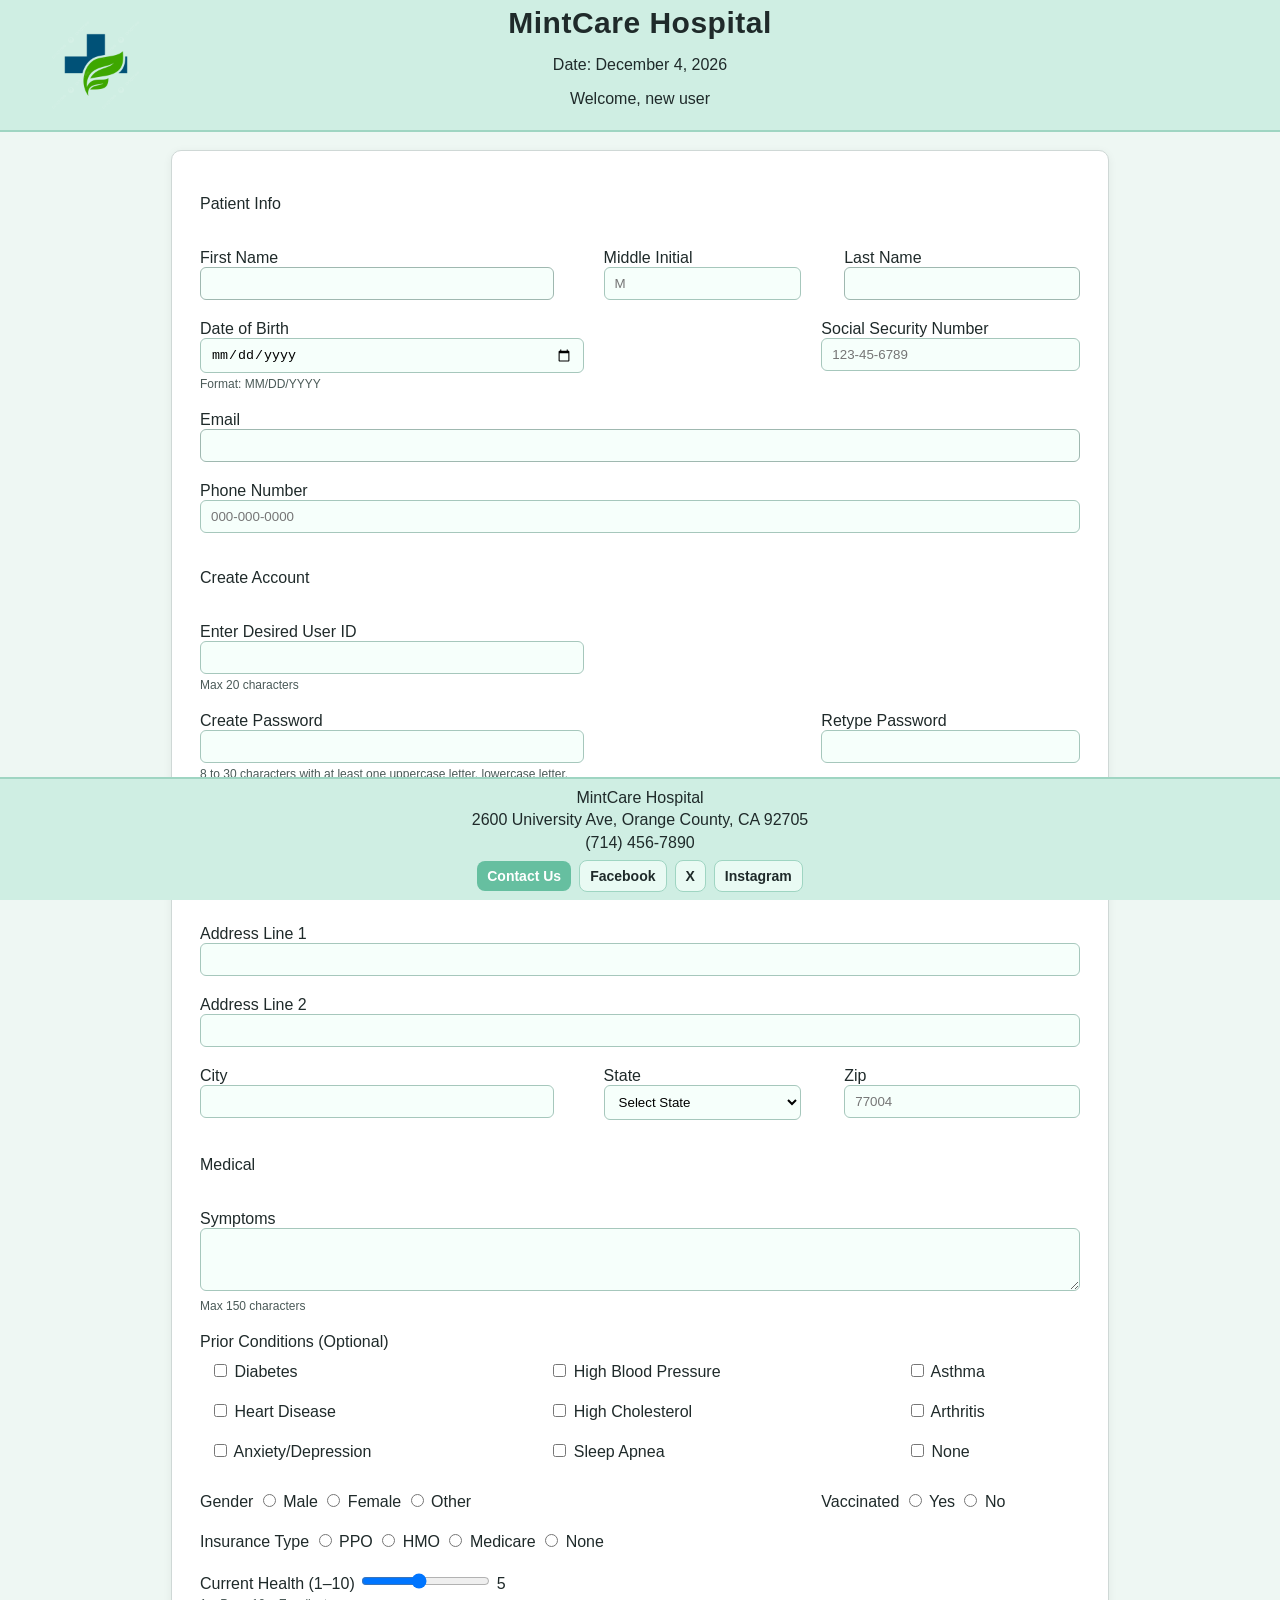
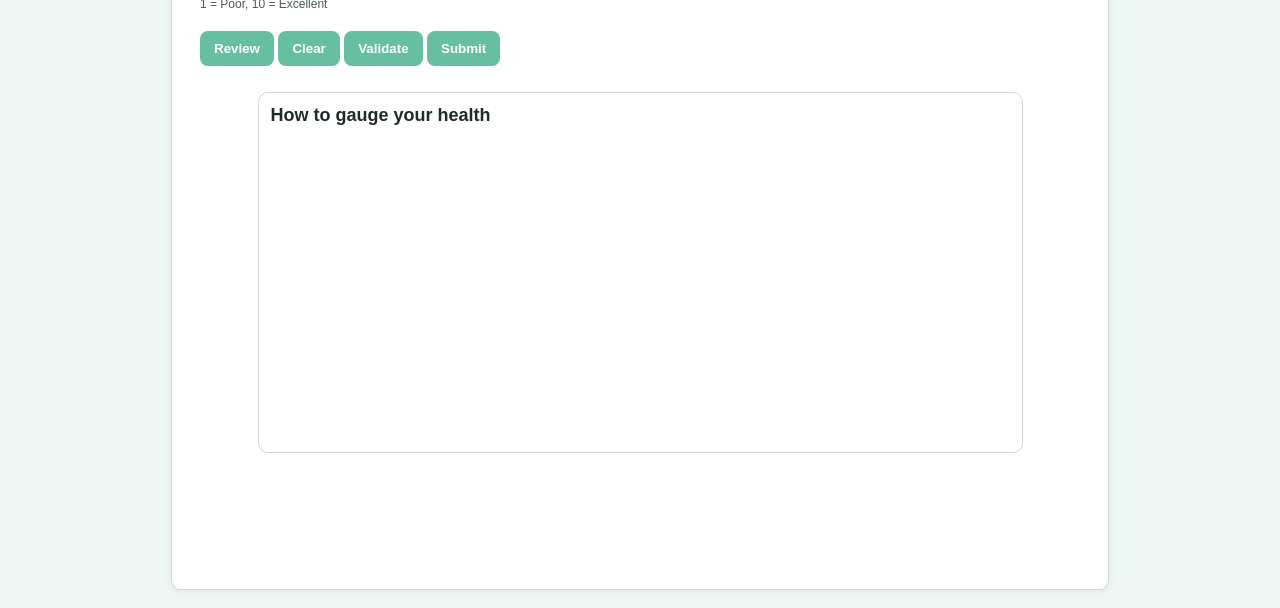
<file: MIS3371/H4/homework4.html>
<!DOCTYPE html>
<html lang="en">
  <head>
    <!--
    Name: Daniel Montanez
    Course: MIS 3371 11290 - Transaction Processing Systems I
    Assignment: Assignment #4 - Hospital Registration Form
    Date Created: 2026-06-2
    -->
    <meta charset="UTF-8" />
    <meta name="viewport" content="width=device-width, initial-scale=1.0" />
    <title>Hospital Registration Form</title>

    <link rel="stylesheet" href="hw4.css" />
  </head>

  <body>
    <div id="banner">
      <div id="banner-left">
        <img id="logo" src="hospital-logo.png" alt="Hospital Logo" />
      </div>

      <div id="banner-center">
        <h1 id="company-name">MintCare Hospital</h1>
        <p id="today-date">Date: <span id="date"></span></p>
        <p id="welcome-message">Welcome, new user</p>
        <p id="new-user-message"></p>
      </div>
      
      <div id="banner-right"></div>
    </div>

    
    <!-- Main Wrapper -->
    <div id="main">
      <form action="thank-you.html" onsubmit="return validateForm();">

  <table class="form-table">

    
    <tr class="section-row">
      <td colspan="5"><p class="section-title">Patient Info</p></td>
    </tr>

    <tr>
      <td>
        <div class="field">
          <label for="first_name">First Name</label>
          <input class="input-box" type="text" id="first_name" name="first_name" 
                 maxlength="30" required
                 pattern="[A-Za-z'-]{1,30}" 
                 title="Enter 1 to 30 letters. Letters, apostrophes and dashes only"
                 oninput="validateFirstName();">
          <div id="firstNameError" class="error-text">
            First name must be 1 to 30 characters only: Letters, apostrophes and dashes only
          </div>
        </div>
      </td>

      <td class="gap-cell"></td>

      <td>
        <div class="field">
          <label for="middleinit">Middle Initial</label>
          <input class="input-box" type="text" id="middleinit" name="middleinit" 
                 maxlength="1" placeholder="M"
                  pattern="[A-Za-z]?"
                 title="1 letter or leave blank"
                 oninput="validateMiddleInitial();">
          <div id="middleInitError" class="error-text">
            Middle initial must be 1 letter or left blank
          </div>
        </div>
      </td>

      <td class="gap-cell"></td>

      <td>
        <div class="field">
          <label for="last_name">Last Name</label>
          <input class="input-box" type="text" id="last_name" name="last_name" 
                 maxlength="30" required
                  pattern="[A-Za-z'-]{1,30}"
                 title="Enter 1 to 30 letters. Letters, apostrophes and dashes only"
                 oninput="validateLastName();">
          <div id="lastNameError" class="error-text">
            Last name must be 1 to 30 characters only: Letters, apostrophes and dashes only
          </div>
        </div>
      </td>
    </tr>

    <tr>
      <td colspan="2">
        <div class="field">
          <label for="dob">Date of Birth</label>
          <input class="input-box" type="date" id="dob" name="dob"
                 required
                 title="Enter date in format MM/DD/YYYY. Must be a valid date in the past"
                 onblur="validateDOB()">
          <div class="help-text">Format: MM/DD/YYYY</div>
          <div id="dobError" class="error-text">
            Date of Birth must be in the past and within the last 120 years
          </div>
        </div>
      </td>

      <td class="gap-cell"></td>

      <td colspan="2">
        <div class="field">
          <label for="ssn">Social Security Number</label>
          <input class="input-box" type="password" id="ssn" name="ssn" 
                 maxlength="11" placeholder="123-45-6789" required
                 pattern="[0-9-]{9,11}"
                 title="Enter 9 digits"
                 oninput="formatSSN(); validateSSN();">
          <div id="ssnError" class="error-text">SSN must be 9 digits</div>
        </div>
      </td>
    </tr>

    <tr>
      <td colspan="5">
        <div class="field">
          <label for="email">Email</label>
          <input class="input-box" type="email" id="email" name="email" 
                 maxlength="50" required
                 title="Enter email in format name@domain.com"
                 oninput="validateEmail();">
          <div id="emailError" class="error-text">
            Enter a valid email address in the format name@domain.com
          </div>
        </div>
      </td>
    </tr>

    <tr>
      <td colspan="5">
        <div class="field">
          <label for="phone">Phone Number</label>
          <input class="input-box" type="text" id="phone" name="phone"
                  placeholder="000-000-0000"
                  pattern="[0-9]{3}-[0-9]{3}-[0-9]{4}"
                  required
                  title="Enter phone number in format 000-000-0000"
                  oninput="validatePhone();">
          <div id="phoneNumError" class="error-text">
            Enter a valid phone number in the format 000-000-0000
          </div>
        </div>
      </td>
    </tr>

    <tr class="section-row">
      <td colspan="5"><p class="section-title">Create Account</p></td>
    </tr>

    <tr>
      <td colspan="2">
        <div class="field">
          <label for="userid">Enter Desired User ID</label>
          <input class="input-box" type="text" id="userid" name="userid"
                 oninput="lowercaseUserID(); validateUserID();" 
                 maxlength="20" required
                pattern="[A-Za-z][A-Za-z0-9_-]{4,19}"
                 title="Enter 5 to 20 characters with no spaces. Must start with a letter">
          <div class="help-text">Max 20 characters</div>
          <div id="userIdError" class="error-text">
            User ID must start with a letter with no special characters or spaces. 
            Enter 5 to 20 characters
          </div>
        </div>
      </td>
    </tr>

    <tr>
      <td colspan="2">
        <div class="field">
          <label for="password">Create Password</label>
          <input class="input-box" type="password" id="password" name="password" 
                 minlength="8" maxlength="30" required
                 pattern="(?=.*[a-z])(?=.*[A-Z])(?=.*[0-9])(?=.*[!@#%^&*()\-_\+=\\/><\.,`~]).{8,30}"
                 title="Enter 8 to 30 characters. Must include at least one uppercase letter, lowercase letter, number, and one special character"
                 oninput="validatePasswords();">
          <div class="help-text">
            8 to 30 characters with at least one uppercase letter, lowercase letter, number, 
            and special character
          </div>
        </div>
      </td>

      <td class="gap-cell"></td>

      <td colspan="2">
        <div class="field">
          <label for="confirm_password">Retype Password</label>
          <input class="input-box" type="password" id="confirm_password" name="confirm_password" 
                 minlength="8" maxlength="30" required
                 title="Re-enter your password to confirm"
                  oninput="validatePasswords();">
          <div id="pwError" class="error-text">Passwords do not match</div>        
          <div id="passwordError" class="error-text">
            Password cannot equal or have part of your user ID, first name, or last name
          </div>
        </div>
      </td>
    </tr>

    <tr>
      <td colspan="5">
        <label for="remember-me">
          <input 
            type="checkbox" 
            id="remember-me" 
            name="remember-me" 
            checked
          />
          Remember Me
        </label>
      </td>
    </tr>


    <tr class="section-row">
      <td colspan="5"><p class="section-title">Address</p></td>
    </tr>

    <tr>
      <td colspan="5">
        <div class="field">
          <label for="address1">Address Line 1</label>
          <input class="input-box" type="text" id="address1" name="address1" 
                 maxlength="30" required
                 pattern=".{2,30}"
                 title="Enter street address (2 to 30 characters)"
                 oninput="validateAddress1();">
          <div id="address1Error" class="error-text">Address Line 1 must be 2 to 30 characters</div>
        </div>
      </td>
    </tr>

    <tr>
      <td colspan="5">
        <div class="field">
          <label for="address2">Address Line 2</label>
          <input class="input-box" type="text" id="address2" name="address2" 
                 maxlength="30"
                 pattern=".{2,30}"
                 title="Optional: Enter street address (2 to 30 characters)"
                 oninput="validateAddress2();">
          <div id="address2Error" class="error-text">
            Address Line 2 must be 2 to 30 characters if entered
          </div>
        </div>
      </td>
    </tr>

    <tr>
      <td>
        <div class="field">
          <label for="city">City</label>
          <input class="input-box" type="text" id="city" name="city" 
                 maxlength="30" required
                 pattern=".{2,30}"
                 title="Enter city name (2 to 30 characters)"
                 oninput="validateCity();">
          <div id="cityError" class="error-text">City must be 2 to 30 characters</div>
        </div>
      </td>

      <td class="gap-cell"></td>

      <td>
        <div class="field">
          <label for="state">State</label>
          <select id="state" name="state" required title="Select your state">
          </select>
        </div>
      </td>

      <td class="gap-cell"></td>

      <td>
        <div class="field">
          <label for="zip">Zip</label>
          <input class="input-box" type="text" id="zip" name="zip" 
                 maxlength="10" placeholder="77004" required
                 pattern="[0-9]{5}"
                 title="Enter 5-digit zip code or zip+5 code (e.g. 77004 or 77004-1234)"
                 oninput="validateZip();">
          <div id="zipError" class="error-text">Zip code must be 5 digits</div>
        </div>
      </td>
    </tr>

    <!-- Medical -->
    <tr class="section-row">
      <td colspan="5"><p class="section-title">Medical</p></td>
    </tr>

    <tr>
      <td colspan="5">
        <div class="field">
          <label for="symptoms">Symptoms</label>
          <textarea id="symptoms" name="symptoms" rows="3" cols="50" 
                 maxlength="150" 
                 title="Enter symptoms (max 150 characters)"></textarea>
          <div class="help-text">Max 150 characters</div>
        </div>
      </td>
    </tr>

    
    <tr>
      <td colspan="5">
        <div class="field">
          <label>Prior Conditions (Optional)</label>

          <table class="choice-grid-table">
            <tr>
              <td><label><input type="checkbox" name="prior_conditions" value="Diabetes" 
                    title="Check all that apply"> Diabetes</label></td>

              <td><label><input type="checkbox" name="prior_conditions" value="HighBloodPressure" 
                    title="Check all that apply"> High Blood Pressure</label></td>

              <td><label><input type="checkbox" name="prior_conditions" value="Asthma" 
                    title="Check all that apply"> Asthma</label></td>
            </tr>
            <tr>
              <td><label><input type="checkbox" name="prior_conditions" value="HeartDisease" 
                title="Check all that apply"> Heart Disease</label></td>

              <td><label><input type="checkbox" name="prior_conditions" value="HighCholesterol" 
                    title="Check all that apply"> High Cholesterol</label></td>

              <td><label><input type="checkbox" name="prior_conditions" value="Arthritis" 
                    title="Check all that apply"> Arthritis</label></td>
            </tr>
            <tr>
              <td><label><input type="checkbox" name="prior_conditions" value="AnxietyDepression" 
                    title="Check all that apply"> Anxiety/Depression</label></td>

              <td><label><input type="checkbox" name="prior_conditions" value="SleepApnea" 
                    title="Check all that apply"> Sleep Apnea</label></td>

              <td><label><input type="checkbox" name="prior_conditions" value="None" 
                    title="Check all that apply"> None</label></td>
            </tr>
          </table>

        </div>
      </td>
    </tr>

    <tr>
      <td colspan="2">
        <div class="field choice-group">
          <label>Gender</label>
          <label><input type="radio" name="gender" value="M" required
                  title="Select your gender"> Male</label>

          <label><input type="radio" name="gender" value="F" 
                  title="Select your gender"> Female</label>

          <label><input type="radio" name="gender" value="O" 
                  title="Select your gender"> Other</label>
        </div>
      </td>

      <td class="gap-cell"></td>

      <td colspan="2">
        <div class="field choice-group">
          <label>Vaccinated</label>
          <label><input type="radio" name="vaccinated" value="1" required 
                title="Select yes or no"> Yes</label>

          <label><input type="radio" name="vaccinated" value="0" 
                title="Select yes or no"> No</label>
        </div>
      </td>
    </tr>

   
    <tr>
      <td colspan="5">
        <div class="field choice-group">
          <label>Insurance Type</label>
          <label><input type="radio" name="insurance" value="PPO" required
             title="Select your insurance type"> PPO</label>

          <label><input type="radio" name="insurance" value="HMO" 
             title="Select your insurance type"> HMO</label>

          <label><input type="radio" name="insurance" value="Medicare" 
             title="Select your insurance type"> Medicare</label>

          <label><input type="radio" name="insurance" value="None" 
             title="Select your insurance type"> None</label>
        </div>
      </td>
    </tr>

    <tr>
      <td colspan="5">
        <div class="field">
          <label for="current_health">Current Health (1–10)</label>
          <input class="range-big" type="range" id="current_health" name="current_health" 
                 min="1" max="10" value="5"
                 oninput="updateHealthValue()"
                 title="Select your current health on a scale of 1 to 10">
          <span id="healthValue">5</span>
          <div class="help-text">1 = Poor, 10 = Excellent</div>
        </div>
      </td>
    </tr>

    

    <tr>
      <td colspan="5" class="button-row-center">
        <button type="button" onclick="reviewForm()">Review</button>
        <button type="button" onclick="clearSavedData()">Clear</button>
        <button type="button" id="validate-btn" onclick="validateFields()">Validate</button>
        <button type="submit" id="submit-btn" disabled>Submit</button>
      </td>
    </tr>
    
  </table>
</form>

    <div id="review-info">
      <h2>Please Review Your Information</h2>
      
      <div class="review-section">
        <p><strong>First, MI, Last Name:</strong> <span id="review-name"></span></p>
        <p><strong>Date of Birth:</strong> <span id="review-dob"></span></p>
        <p><strong>Social Security Number:</strong> <span id="review-ssn"></span></p>
      </div>  

      <div class="review-section">
        <p><strong>Email Address:</strong> <span id="review-email"></span></p>
        <p><strong>Phone Number:</strong> <span id="review-phone"></span></p>
      </div>

      <div class="review-section">
        <p><strong>Address:</strong> <span id="review-address1"></span></p>
        <p><strong>Address 2:</strong> <span id="review-address2"></span></p>
        <p><strong>City, State, Zip:</strong> <span id="review-city"></span>, <span id="review-state"></span> <span id="review-zip"></span></p>
      </div>

      <div class="review-section">
        <p><strong>Symptoms:</strong> <span id="review-symptoms"></span></p>
        <p><strong>Prior Conditions:</strong> <span id="review-conditions"></span></p>
        <p><strong>Gender:</strong> <span id="review-gender"></span></p>
        <p><strong>Vaccinated:</strong> <span id="review-vaccinated"></span></p>
        <p><strong>Insurance Type:</strong> <span id="review-insurance"></span></p>
        <p><strong>Current Health:</strong> <span id="review-health"></span></p>
      </div>

      <div class="review-section">
        <p><strong>User ID:</strong> <span id="review-userid"></span></p>
      </div>
    </div>

    <div class="iframe-container">
      <h2>How to gauge your health</h2>
      <iframe class="frame" 
              src="https://biologyinsights.com/how-to-tell-if-youre-healthy-signs-and-self-tests/" 
              frameborder="0" title="Resource"> 
      </iframe>
    </div>


    <!-- Footer Section -->
    <div id="footer">
      <p id="footer-address">
        MintCare Hospital<br />
        2600 University Ave, Orange County, CA 92705<br/>
        (714) 456-7890<br />
      </p>

      <div id="footer-actions">
        <button type="button" id="contact-btn">Contact Us</button>

        <a
          class="social-link"
          href="https://www.facebook.com/MintCareHospital"
          target="_blank"
          >Facebook</a
        >
        <a
          class="social-link"
          href="https://www.x.com/MintCareHospital"
          target="_blank"
          >X</a
        >
        <a
          class="social-link"
          href="https://www.instagram.com/MintCareHospital"
          target="_blank"
          >Instagram</a
        >
      </div>
    </div>
    
    <script src="hw4.js"></script>
  
  </body>
</html>
</file>
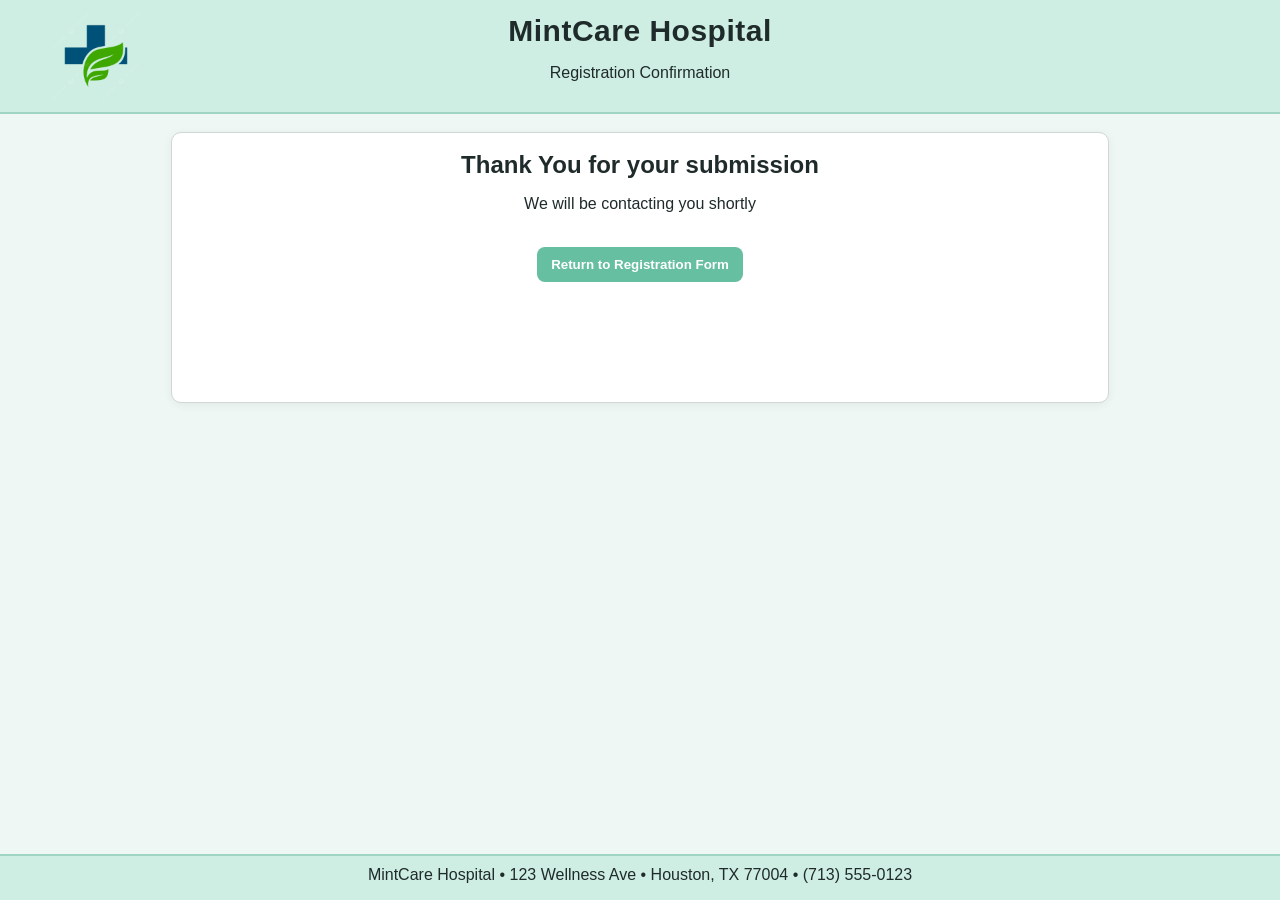
<file: MIS3371/H4/thank-you.html>
<!DOCTYPE html>
<html lang="en">
  <head>
    <!--
      Name: Daniel Montanez
      Course: MIS 3371 11290 - Transaction Processing Systems I
    -->
    <meta charset="UTF-8">
    <meta name="viewport" content="width=device-width, initial-scale=1.0">
    <title>Registration Submitted</title>

    <link rel="stylesheet" href="hw4.css">
  </head>

  <body>

    <div id="banner">
      <div id="banner-left">
        <img id="logo" src="hospital-logo.png" alt="Hospital Logo">
      </div>

      <div id="banner-center">
        <h1 id="company-name">MintCare Hospital</h1>
        <p>Registration Confirmation</p>
      </div>

      <div id="banner-right"></div>
    </div>

    <div id="main" style="text-align: center;">
      <h2>Thank You for your submission</h2>
      <p>We will be contacting you shortly</p>

      <br>

      <a href="homework4.html">
        <button type="button">Return to Registration Form</button>
      </a>
    </div>

    <div id="footer">
      <p id="footer-address">
        MintCare Hospital • 123 Wellness Ave • Houston, TX 77004 • (713) 555-0123
      </p>
    </div>

    
  </body>
</html>
</file>
<file: MIS3371/H4/hw4.css>
/*
Name: Daniel Montanez
Course: MIS 3371 11290 - Transaction Processing Systems I 
*/

body {
    font-family: Arial, Helvetica, sans-serif;
    background-color: #eef7f3;
    color: #1f2a2a;
    margin: 0;
}

h1, h2 {
    margin: 0;
}

h2 {
    margin-bottom: 12px;
}

#banner {
    display: flex;
    align-items: center;
    background-color: #cfeee3;
    padding: 6px 16px;
    border-bottom: 2px solid #9fd5c2;  
    position: sticky;
    top: 0;
    z-index: 1000;
}

#banner-left {
  width: 160px; 
  display: flex;
  align-items: center;
}

#banner-center {
  flex: 1;
  text-align: center;
}

#banner-right {
  width: 160px; 
}

#logo {
  width: 160px;
  height: 100px;
  object-fit: contain;
}

#company-name {
  font-size: 30px;
  letter-spacing: 0.5px;
}

#today-date,
#welcome-message,
#new-user-message {
  margin-top: 4px 0;
  font-size: 16px;
}

/* ---------- Main Wrapper ---------- */
#main {
  max-width: 900px;
  width: 85%;
  margin: 18px auto;
  padding: 18px;
  padding-bottom: 120px;
  background-color: #ffffff;
  border: 1px solid #cfd8d6;
  border-radius: 10px;
  box-shadow: 0 2px 10px rgba(0,0,0,0.06);
}

table {
  width: 100%;
  border-collapse: collapse;
}

td {
  padding: 10px;
  vertical-align: top;
}

.label-cell {
  width: 220px;
  font-weight: bold;
}

input[name="first_name"],
input[name="last_name"],
input[name="email"] {
  border: 1px solid #9fb8b0;
}

.input-box {
  width: 100%;
  padding: 8px 10px;
  border: 1px solid #a6c7bc;
  border-radius: 6px;
  background-color: #f6fffb;
  box-sizing: border-box;
}

.input-box:focus,
textarea:focus,
select:focus {
  outline: none;
  border: 2px solid #66bfa0;
  background-color: #ffffff;
}

textarea {
  width: 100%;
  padding: 8px 10px;
  border: 1px solid #a6c7bc;
  border-radius: 6px;
  background-color: #f6fffb;
  box-sizing: border-box;
  resize: vertical;
}

select {
  width: 100%;
  padding: 8px 10px;
  border: 1px solid #a6c7bc;
  border-radius: 6px;
  background-color: #f6fffb;
  box-sizing: border-box;
}

.help-text {
  font-size: 12px;
  margin-top: 4px;
  color: #4b5a58;
}

/* ---------- Footer ---------- */
#footer {
  position: fixed;
  left: 0;
  right: 0;
  bottom: 0;
  width: 100%;
  box-sizing: border-box;
  padding: 8px 16px;
  background-color: #cfeee3;
  border-top: 2px solid #9fd5c2;
  text-align: center;
  z-index: 1000;
}

#footer-address {
  margin: 0 0 6px 0;
  font-size: 16px;
  line-height: 1.4;
}

#footer-actions {
  display: flex;
  justify-content: center;
  gap: 8px;
  align-items: center;
  flex-wrap: wrap;
}

#footer button,
#footer .social-link {
  padding: 7px 10px;
  font-size: 14px;
}

button {
  padding: 10px 14px;
  border: none;
  border-radius: 8px;
  background-color: #66bfa0;
  color: #ffffff;
  font-weight: bold;
  cursor: pointer;
}

button:hover {
  filter: brightness(0.95);
}

.iframe-container {
  max-width: 900px;
  width: 85%;
  margin: 16px auto;
  padding: 12px;
  box-sizing: border-box;
  background-color: #ffffff;
  border: 1px solid #cfd8d6;
  border-radius: 10px;
}

.iframe-container h2 {
  font-size: 18px;
  margin-bottom: 10px;
}

.frame {
  width: 100%;
  height: 300px;
  border: none;
  border-radius: 8px;
}

/* Social links */
.social-link {
  text-decoration: none;
  color: #1f2a2a;
  font-weight: bold;
  padding: 8px 10px;
  border-radius: 8px;
  background-color: #e9faf3;
  border: 1px solid #9fd5c2;
}

.social-link:hover {
  filter: brightness(0.96);
}

.error-text {
  display: none;
  margin-top: 4px;
  font-size: 12px;
  color: rgb(255, 145, 0);
  min-height: 16px;
}

#review-info {
  display: none;
  margin-top: 24px;
  padding: 18px;
  background-color: #ffffff;
  border: 1px solid #cfd8d6;
  border-radius: 10px;
}

#review-info h2 {
  margin-top: 0;
}

.review-section {
  margin-bottom: 18px;
  padding-bottom: 10px;
  border-bottom: 1px solid #ffffff;
}

.review-section:last-child {
  border-bottom: none;
}

.review-section p {
  margin: 8px 0;
}
</file>
